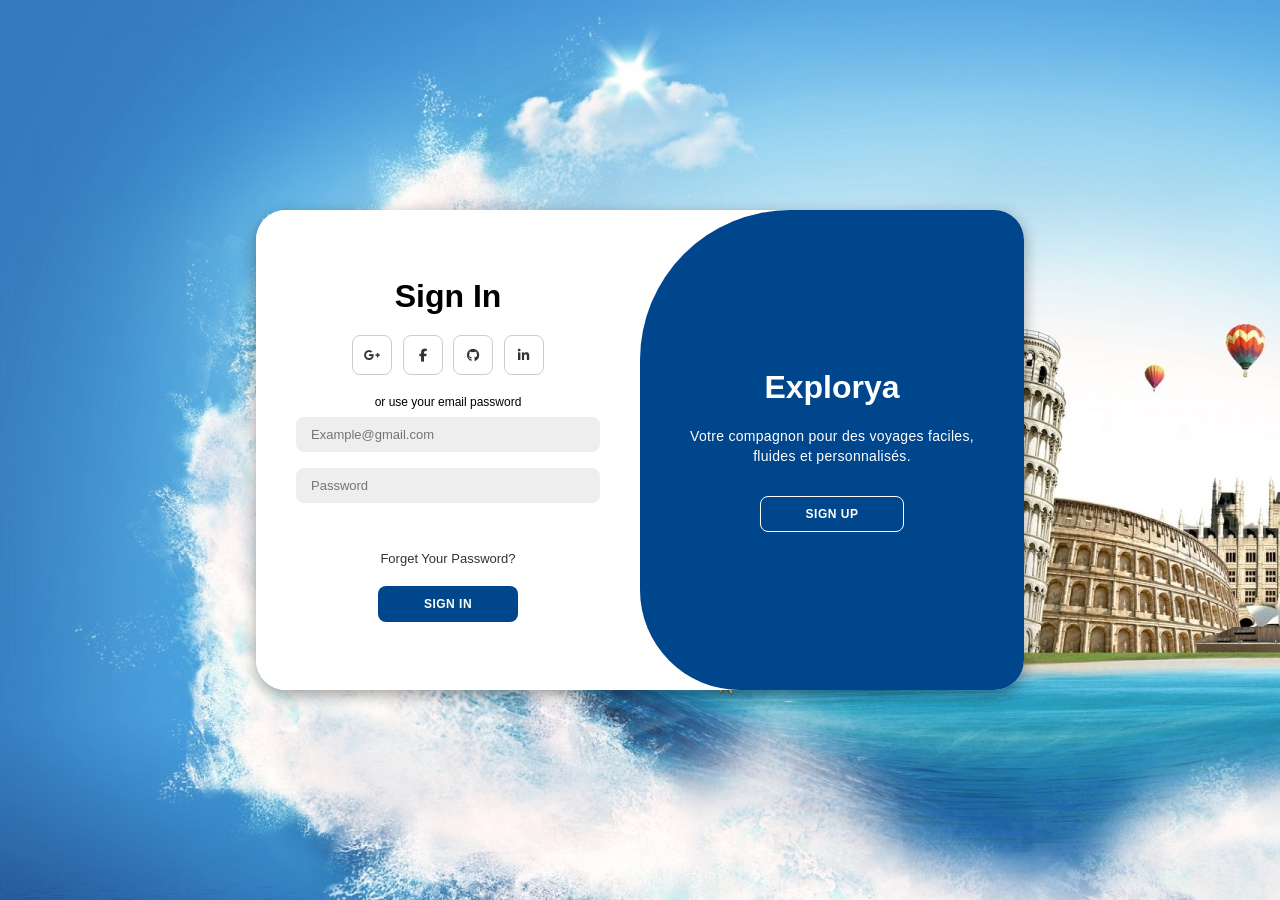
<file: explorya/index.html>
<!DOCTYPE html>
<html lang="en">

<head>
    <meta charset="UTF-8">
    <meta name="viewport" content="width=device-width, initial-scale=1.0">
    <link rel="stylesheet" href="index.css">
    <link rel="stylesheet" href="https://cdnjs.cloudflare.com/ajax/libs/font-awesome/6.4.2/css/all.min.css">
    <title>Modern Login Page</title>
</head>

<body>

    <div class="container" id="container">

       
        <div class="form-container sign-up">
            <form>
                <h1>Create Account</h1>
                <div class="social-icons">
                    <a href="#" class="icon"><i class="fa-brands fa-google-plus-g"></i></a>
                    <a href="#" class="icon"><i class="fa-brands fa-facebook-f"></i></a>
                    <a href="#" class="icon"><i class="fa-brands fa-github"></i></a>
                    <a href="#" class="icon"><i class="fa-brands fa-linkedin-in"></i></a>
                </div>
                <span>or use your email for registration</span>
                <input type="text" placeholder="Name">
                <input type="email" placeholder="Example@gmail.com">
                <input type="password" placeholder="Password">
                <button type="submit">Sign Up</button>
            </form>
        </div>

       
        <div class="form-container sign-in">
            <form onsubmit="return login()">
                <h1>Sign In</h1>
                <div class="social-icons">
                    <a href="#" class="icon"><i class="fa-brands fa-google-plus-g"></i></a>
                    <a href="#" class="icon"><i class="fa-brands fa-facebook-f"></i></a>
                    <a href="#" class="icon"><i class="fa-brands fa-github"></i></a>
                    <a href="#" class="icon"><i class="fa-brands fa-linkedin-in"></i></a>
                </div>
                <span>or use your email password</span>

                <input id="email" type="email" placeholder="Example@gmail.com">
                <input id="password" type="password" placeholder="Password">

                <p id="error" style="color:red; font-size:14px; margin-top:5px;"></p>

                <a href="#">Forget Your Password?</a>
                <button type="submit">Sign In</button>
            </form>
        </div>

        
        <div class="toggle-container">
            <div class="toggle">

                <div class="toggle-panel toggle-left">
                    <h1>Explorya</h1>
                    <p>Enter your personal details to use all of site features</p>
                    <button type="button" class="hidden" id="login">Sign In</button>
                </div>

                <div class="toggle-panel toggle-right">
                    <h1>Explorya</h1>
                    <p>Votre compagnon pour des voyages faciles, fluides et personnalisés.</p>
                    <button type="button" class="hidden" id="register">Sign Up</button>
                </div>

            </div>
        </div>

    </div>

    <script src="script.js"></script>

   
   <script>
    function login() {
        const email = document.getElementById("email").value.trim();
        const password = document.getElementById("password").value.trim();
        const error = document.getElementById("error");

        error.textContent = "";

       
        if (email === "" || password === "") {
            error.textContent = "Veuillez remplir votre email et votre mot de passe.";
            return false;
        }

       
        if (!email.includes("@")) {
            error.textContent = "Votre email doit contenir '@' !";
            return false;
        }

        
        const regexEmail = /^[^\s@]+@[^\s@]+\.[^\s@]+$/;
        if (!regexEmail.test(email)) {
            error.textContent = "Veuillez entrer un email valide.";
            return false;
        }

       
        window.location.href = "home.html";
        return false;
    }
</script>


</body>

</html>
</file>
<file: explorya/index.css>
*{
    margin: 0;
    padding: 0;
    box-sizing: border-box;
    font-family: 'Montserrat', sans-serif;
}

body{
    background-image: #0059ff;
    background: url("travel-wallpaper-1920x1080.jpg");
    display: flex;
    align-items: center;
    justify-content: center;
    flex-direction: column;
    height: 100vh;
}

.container{
    background-color: #fff;
    border-radius: 30px;
    box-shadow: 0 5px 15px rgba(0, 0, 0, 0.35);
    position: relative;
    overflow: hidden;
    width: 768px;
    max-width: 100%;
    min-height: 480px;
}

.container p{
    font-size: 14px;
    line-height: 20px;
    letter-spacing: 0.3px;
    margin: 20px 0;
}

.container span{
    font-size: 12px;
}

.container a{
    color: #333;
    font-size: 13px;
    text-decoration: none;
    margin: 15px 0 10px;
}

.container button{
    background-color: #00468c;
    color: #fff;
    font-size: 12px;
    padding: 10px 45px;
    border: 1px solid transparent;
    border-radius: 8px;
    font-weight: 600;
    letter-spacing: 0.5px;
    text-transform: uppercase;
    margin-top: 10px;
    cursor: pointer;
}

.container button.hidden{
    background-color: transparent;
    border-color: #fff;
}

.container form{
    background-color: #fff;
    display: flex;
    align-items: center;
    justify-content: center;
    flex-direction: column;
    padding: 0 40px;
    height: 100%;
}

.container input{
    background-color: #eee;
    border: none;
    margin: 8px 0;
    padding: 10px 15px;
    font-size: 13px;
    border-radius: 8px;
    width: 100%;
    outline: none;
}

.form-container{
    position: absolute;
    top: 0;
    height: 100%;
    transition: all 0.6s ease-in-out;
}

.sign-in{
    left: 0;
    width: 50%;
    z-index: 2;
}

.container.active .sign-in{
    transform: translateX(100%);
}

.sign-up{
    left: 0;
    width: 50%;
    opacity: 0;
    z-index: 1;
}

.container.active .sign-up{
    transform: translateX(100%);
    opacity: 1;
    z-index: 5;
    animation: move 0.6s;
}

@keyframes move{
    0%, 49.99%{
        opacity: 0;
        z-index: 1;
    }
    50%, 100%{
        opacity: 1;
        z-index: 5;
    }
}

.social-icons{
    margin: 20px 0;
}

.social-icons a{
    border: 1px solid #ccc;
    border-radius: 20%;
    display: inline-flex;
    justify-content: center;
    align-items: center;
    margin: 0 3px;
    width: 40px;
    height: 40px;
}

.toggle-container{
    position: absolute;
    top: 0;
    left: 50%;
    width: 50%;
    height: 100%;
    overflow: hidden;
    transition: all 0.6s ease-in-out;
    border-radius: 150px 0 0 100px;
    z-index: 1000;
}

.container.active .toggle-container{
    transform: translateX(-100%);
    border-radius: 0 150px 100px 0;
}

.toggle{
    background-color: #13976d;
    height: 100%;
    background: linear-gradient(to right, #00468c, #00468c);
    color: #fff;
    position: relative;
    left: -100%;
    height: 100%;
    width: 200%;
    transform: translateX(0);
    transition: all 0.6s ease-in-out;
}

.container.active .toggle{
    transform: translateX(50%);
}

.toggle-panel{
    position: absolute;
    width: 50%;
    height: 100%;
    display: flex;
    align-items: center;
    justify-content: center;
    flex-direction: column;
    padding: 0 30px;
    text-align: center;
    top: 0;
    transform: translateX(0);
    transition: all 0.6s ease-in-out;
}

.toggle-left{
    transform: translateX(-200%);
}

.container.active .toggle-left{
    transform: translateX(0);
}

.toggle-right{
    right: 0;
    transform: translateX(0);
}

.container.active .toggle-right{
    transform: translateX(200%);
}
</file>
